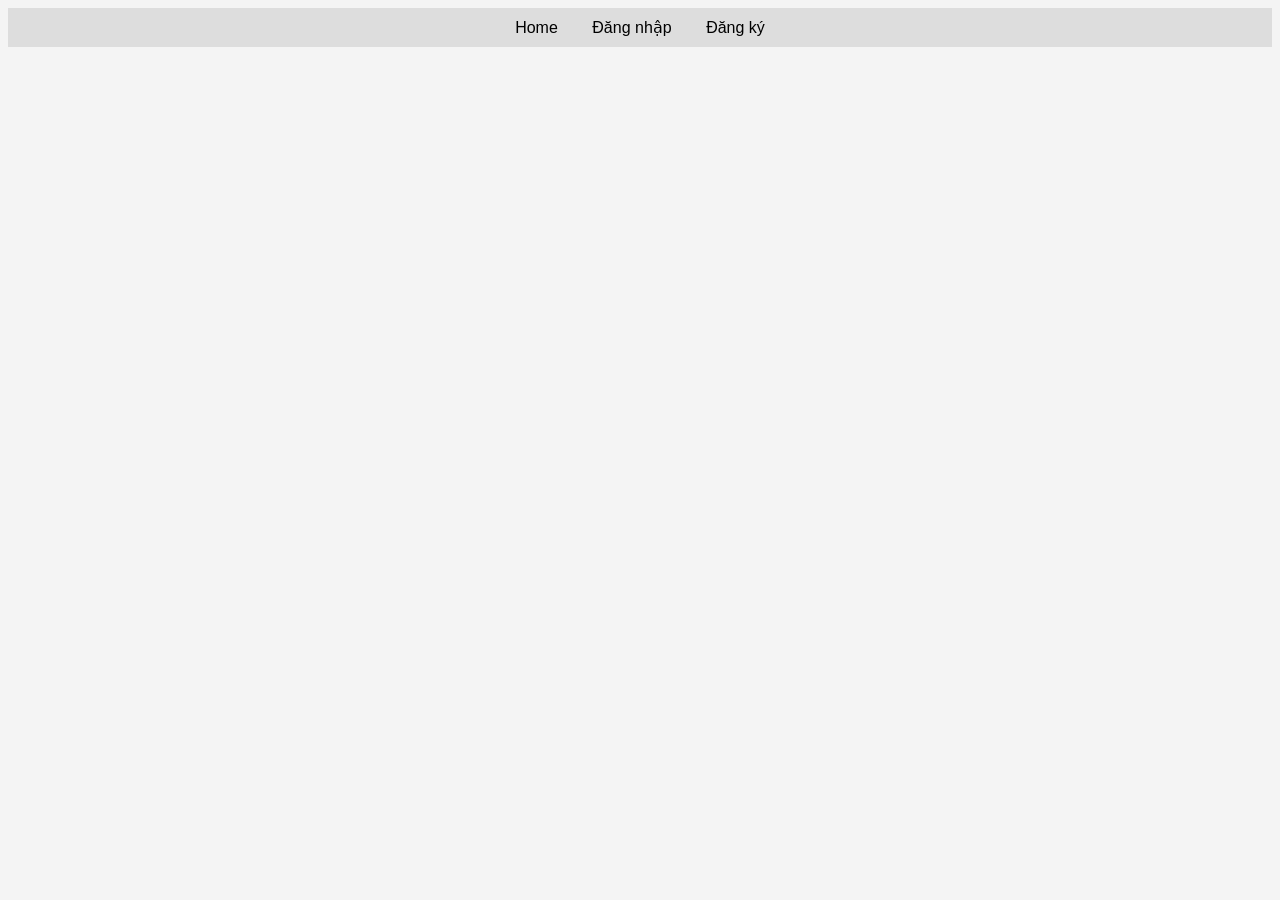
<file: index.html>
<!DOCTYPE html>
<html lang="vi">
<head>
    <meta charset="UTF-8">
    <meta name="viewport" content="width=device-width, initial-scale=1.0">
    <title>Đăng nhập</title>
    <link rel="stylesheet" href="public/css/style.css">
</head>
<body>

<nav>
    <a href="index.html">Home</a>
    <a href="login.html">Đăng nhập</a>
    <a href="register.html">Đăng ký</a>
</nav>


</body>
</html>
</file>
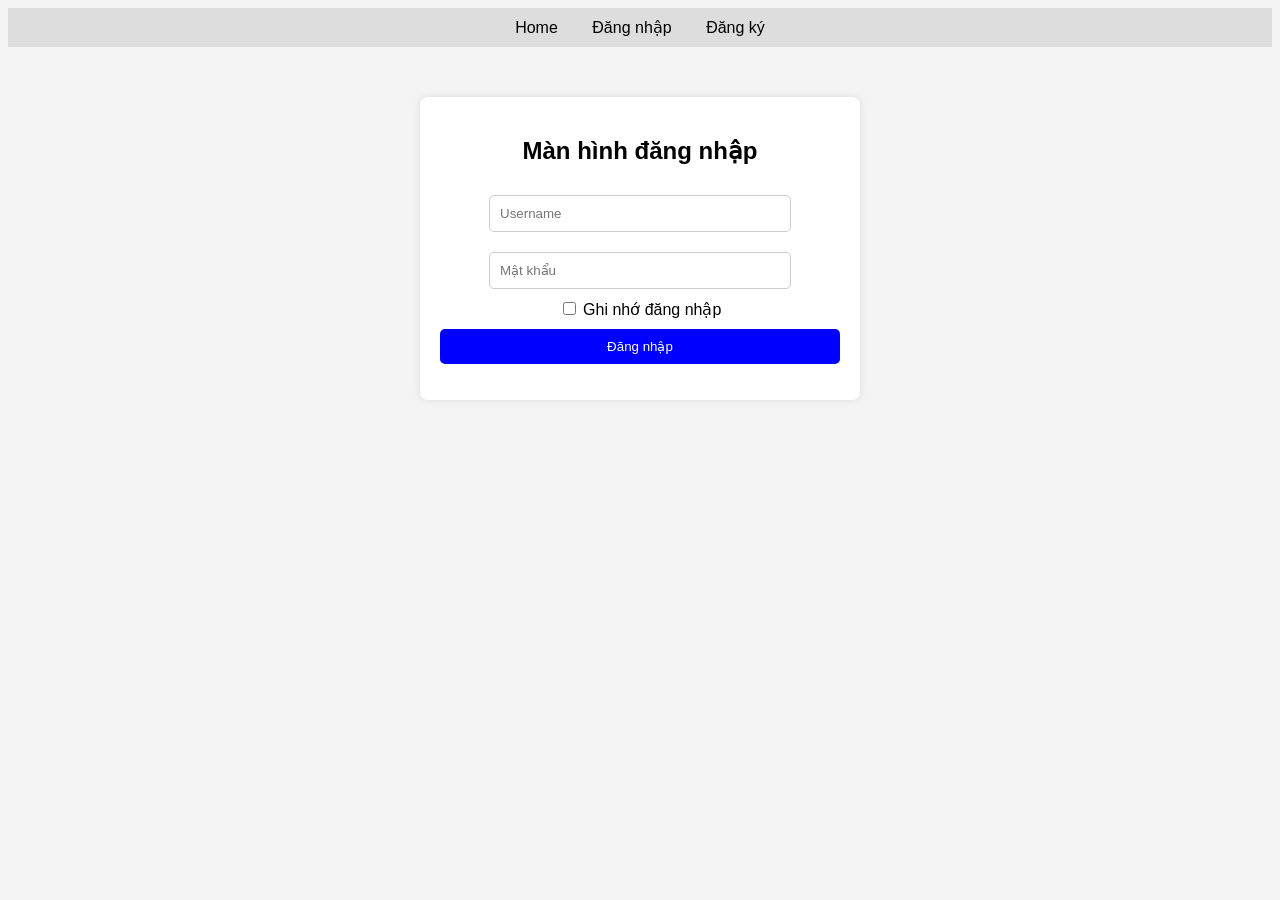
<file: login.html>
<!DOCTYPE html>
<html lang="vi">
<head>
    <meta charset="UTF-8">
    <meta name="viewport" content="width=device-width, initial-scale=1.0">
    <title>Đăng nhập</title>
    <link rel="stylesheet" href="public/css/style.css">
</head>
<body>

<nav>
    <a href="index.html">Home</a>
    <a href="login.html">Đăng nhập</a>
    <a href="register.html">Đăng ký</a>
</nav>

<div class="container">
    <h2>Màn hình đăng nhập</h2>
    <input type="text" id="username" placeholder="Username">
    <input type="password" id="password" placeholder="Mật khẩu">
    <div>
        <input type="checkbox" id="remember"> Ghi nhớ đăng nhập
    </div>
    <button onclick="validateLogin()">Đăng nhập</button>
    <p id="error-message" style="color: red;"></p> <!-- Hiển thị lỗi -->
</div>

<script>
    function validateLogin() {
        let username = document.getElementById("username").value.trim();
        let password = document.getElementById("password").value.trim();
        let errorMessage = document.getElementById("error-message");

        if (username === "" || password === "") {
            errorMessage.textContent = "Vui lòng nhập đầy đủ thông tin!";
        } else {
            errorMessage.textContent = ""; // Xóa thông báo lỗi nếu hợp lệ
            alert("Đăng nhập thành công!"); // Có thể thay bằng xử lý đăng nhập thật
            window.location.href = "list.html"; // Chuyển hướng đến trang dashboard
        }
    }
</script>

</body>
</html>
</file>
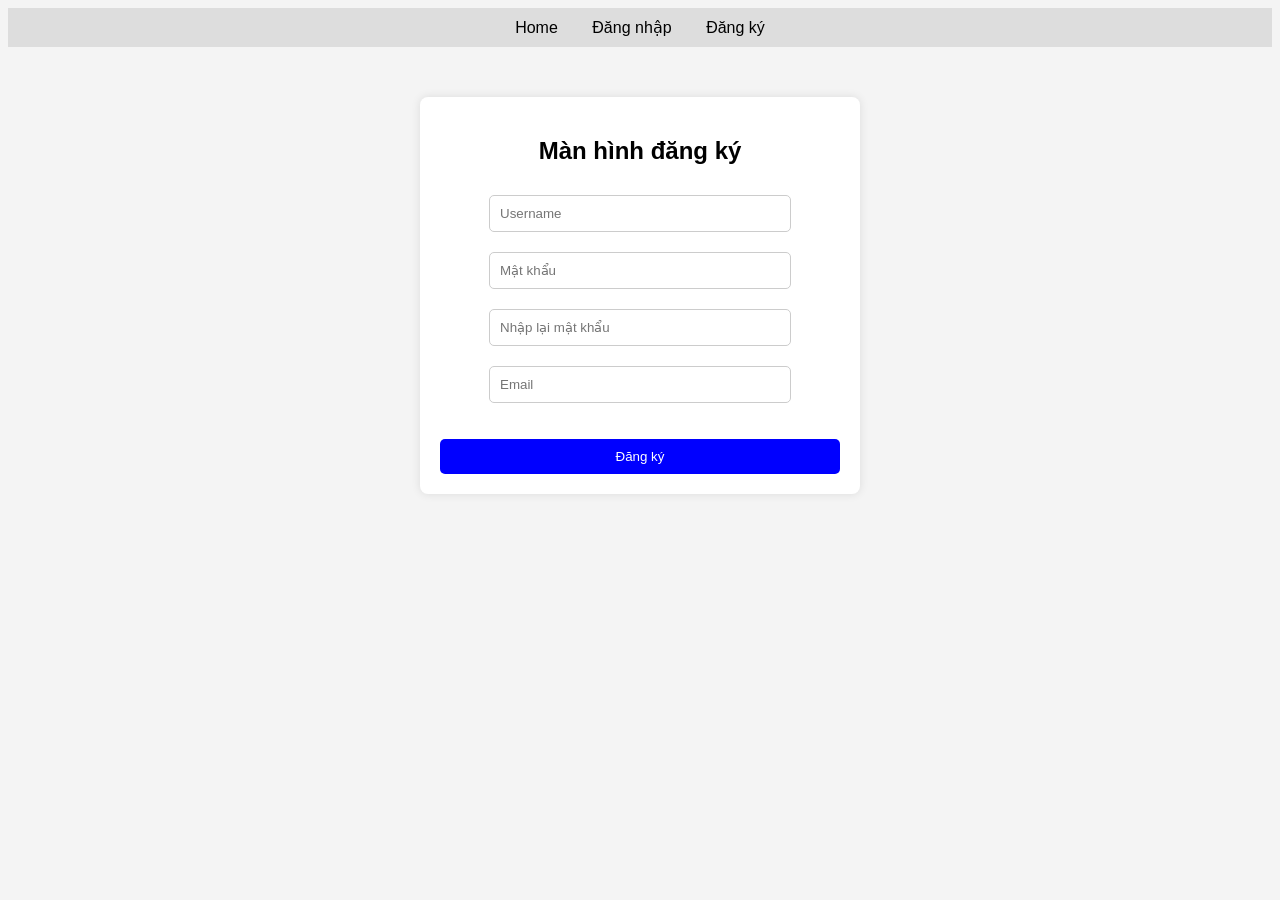
<file: register.html>
<!DOCTYPE html>
<html lang="vi">
<head>
    <meta charset="UTF-8">
    <meta name="viewport" content="width=device-width, initial-scale=1.0">
    <title>Đăng ký</title>
    <link rel="stylesheet" href="public/css/style.css">
</head>
<body>

<nav>
    <a href="index.html">Home</a>
    <a href="login.html">Đăng nhập</a>
    <a href="register.html">Đăng ký</a>
</nav>

<div class="container">
    <h2>Màn hình đăng ký</h2>
    <input type="text" id="username" placeholder="Username">
    <input type="password" id="password" placeholder="Mật khẩu">
    <input type="password" id="confirmPassword" placeholder="Nhập lại mật khẩu">
    <input type="email" id="email" placeholder="Email">
    <p id="error-message" style="color: red;"></p>
    <button onclick="validateRegister()">Đăng ký</button>
</div>

<script>
    function validateRegister() {
        let username = document.getElementById("username").value.trim();
        let password = document.getElementById("password").value.trim();
        let confirmPassword = document.getElementById("confirmPassword").value.trim();
        let email = document.getElementById("email").value.trim();
        let errorMessage = document.getElementById("error-message");

        // Kiểm tra nếu có trường nào trống
        if (username === "" || password === "" || confirmPassword === "" || email === "") {
            errorMessage.textContent = "Vui lòng nhập đầy đủ thông tin!";
            return;
        }

        // Kiểm tra mật khẩu và xác nhận mật khẩu có trùng nhau không
        if (password !== confirmPassword) {
            errorMessage.textContent = "Mật khẩu nhập lại không khớp!";
            return;
        }

        // Kiểm tra email có hợp lệ không
        let emailPattern = /^[^\s@]+@[^\s@]+\.[^\s@]+$/;
        if (!emailPattern.test(email)) {
            errorMessage.textContent = "Email không hợp lệ!";
            return;
        }

        // Nếu tất cả hợp lệ -> Hiển thị thông báo & chuyển hướng
        alert("Đăng ký thành công!");
        window.location.href = "login.html"; // Chuyển đến trang welcome
    }
</script>

</body>
</html>
</file>
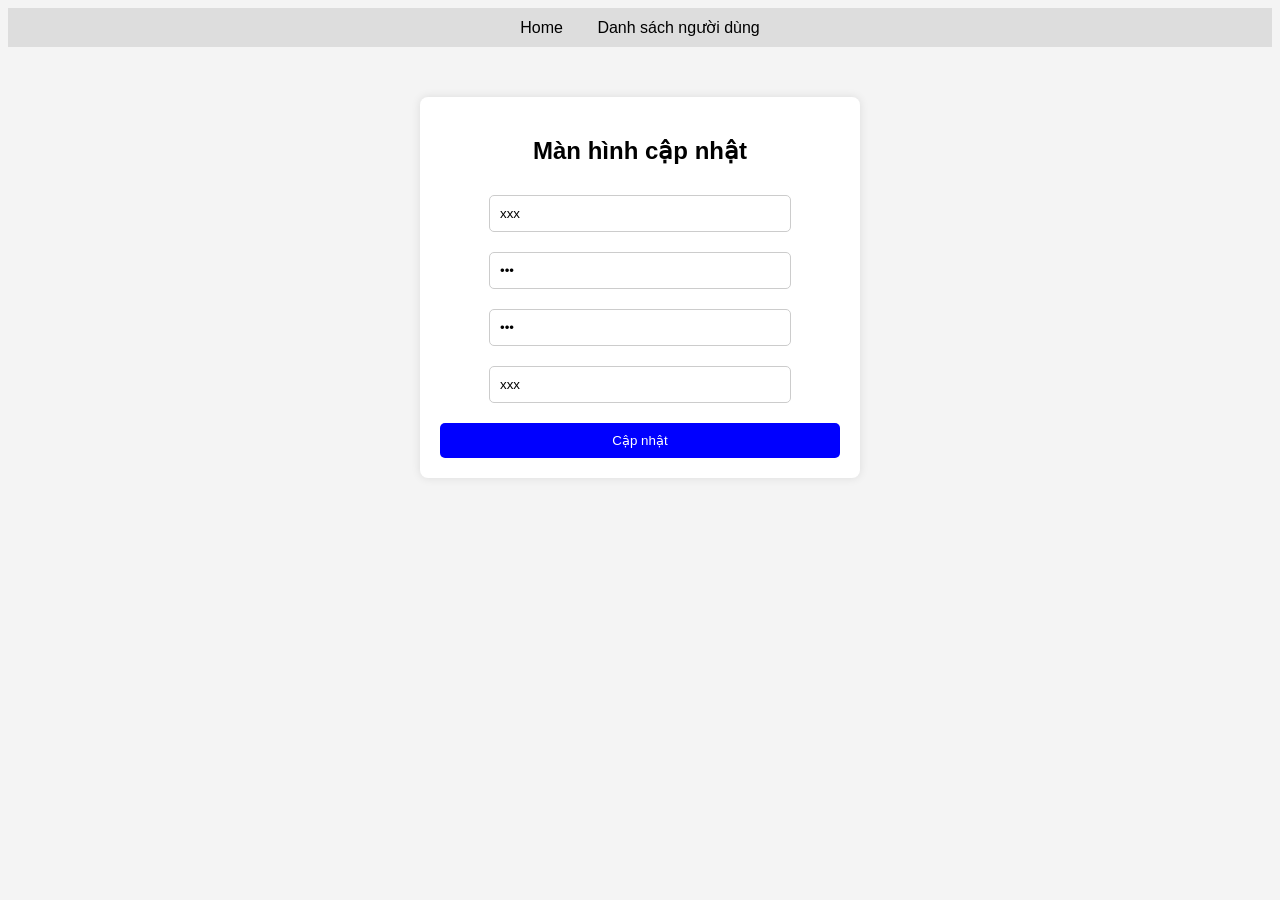
<file: update.html>
<!DOCTYPE html>
<html lang="vi">
<head>
    <meta charset="UTF-8">
    <meta name="viewport" content="width=device-width, initial-scale=1.0">
    <title>Cập nhật thông tin</title>
    <link rel="stylesheet" href="public/css/style.css">
</head>
<body>

<nav>
    <a href="index.html">Home</a>
    <a href="list.html">Danh sách người dùng</a>
</nav>

<div class="container">
    <h2>Màn hình cập nhật</h2>
    <input type="text" value="xxx">
    <input type="password" value="xxx">
    <input type="password" value="xxx">
    <input type="email" value="xxx">
    <button>Cập nhật</button>
</div>

</body>
</html>
</file>
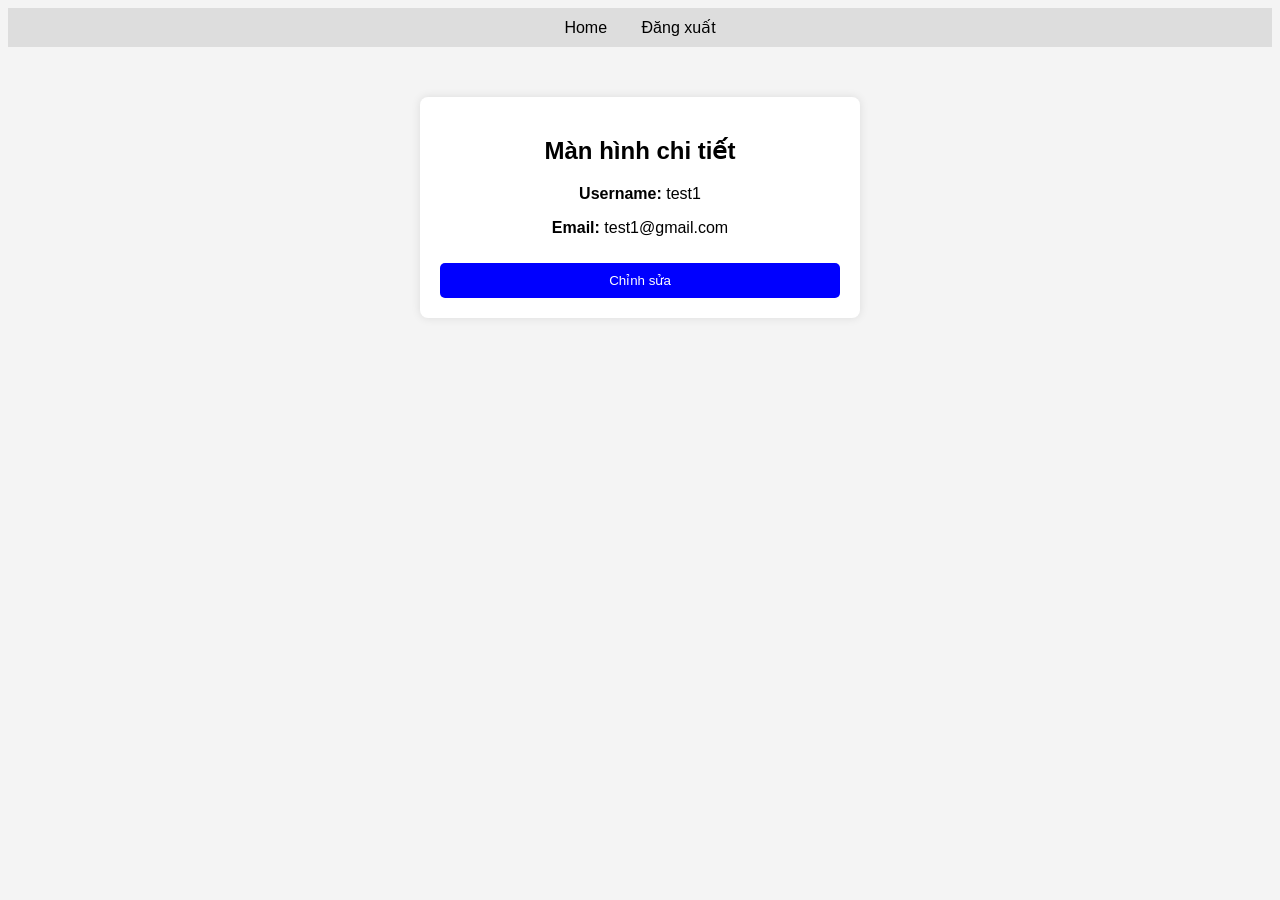
<file: view.html>
<!DOCTYPE html>
<html lang="vi">
<head>
    <meta charset="UTF-8">
    <meta name="viewport" content="width=device-width, initial-scale=1.0">
    <title>Chi tiết người dùng</title>
    <link rel="stylesheet" href="public/css/style.css">
</head>
<body>

<nav>
    <a href="index.html">Home</a>
    <a href="logout.html">Đăng xuất</a>
</nav>

<div class="container">
    <h2>Màn hình chi tiết</h2>
    <p><strong>Username:</strong> test1</p>
    <p><strong>Email:</strong> test1@gmail.com</p>
    <button>Chỉnh sửa</button>
</div>

</body>
</html>
</file>
<file: public/css/style.css>
body {
    font-family: Arial, sans-serif;
    background-color: #f4f4f4;
    text-align: center;
}

.container {
    width: 400px;
    margin: 50px auto;
    background: white;
    padding: 20px;
    border-radius: 8px;
    box-shadow: 0px 0px 10px rgba(0, 0, 0, 0.1);
}

input[type="text"], input[type="password"], input[type="email"] {
    width: 70%;
    padding: 10px;
    margin: 10px 0;
    border: 1px solid #ccc;
    border-radius: 5px;
}

button {
    width: 100%;
    padding: 10px;
    background: blue;
    color: white;
    border: none;
    border-radius: 5px;
    cursor: pointer;
}

button:hover {
    background: darkblue;
}

nav {
    background: #ddd;
    padding: 10px;
}

nav a {
    margin: 0 15px;
    text-decoration: none;
    color: black;
}

nav a:hover {
    text-decoration: underline;
}
.remember-me {
    margin-bottom: 20px; /* Tạo khoảng cách giữa checkbox và nút */
    display: flex;
    align-items: center;
}

button {
    margin-top: 10px; /* Nếu cần thêm khoảng cách trên nút đăng nhập */
}
</file>
